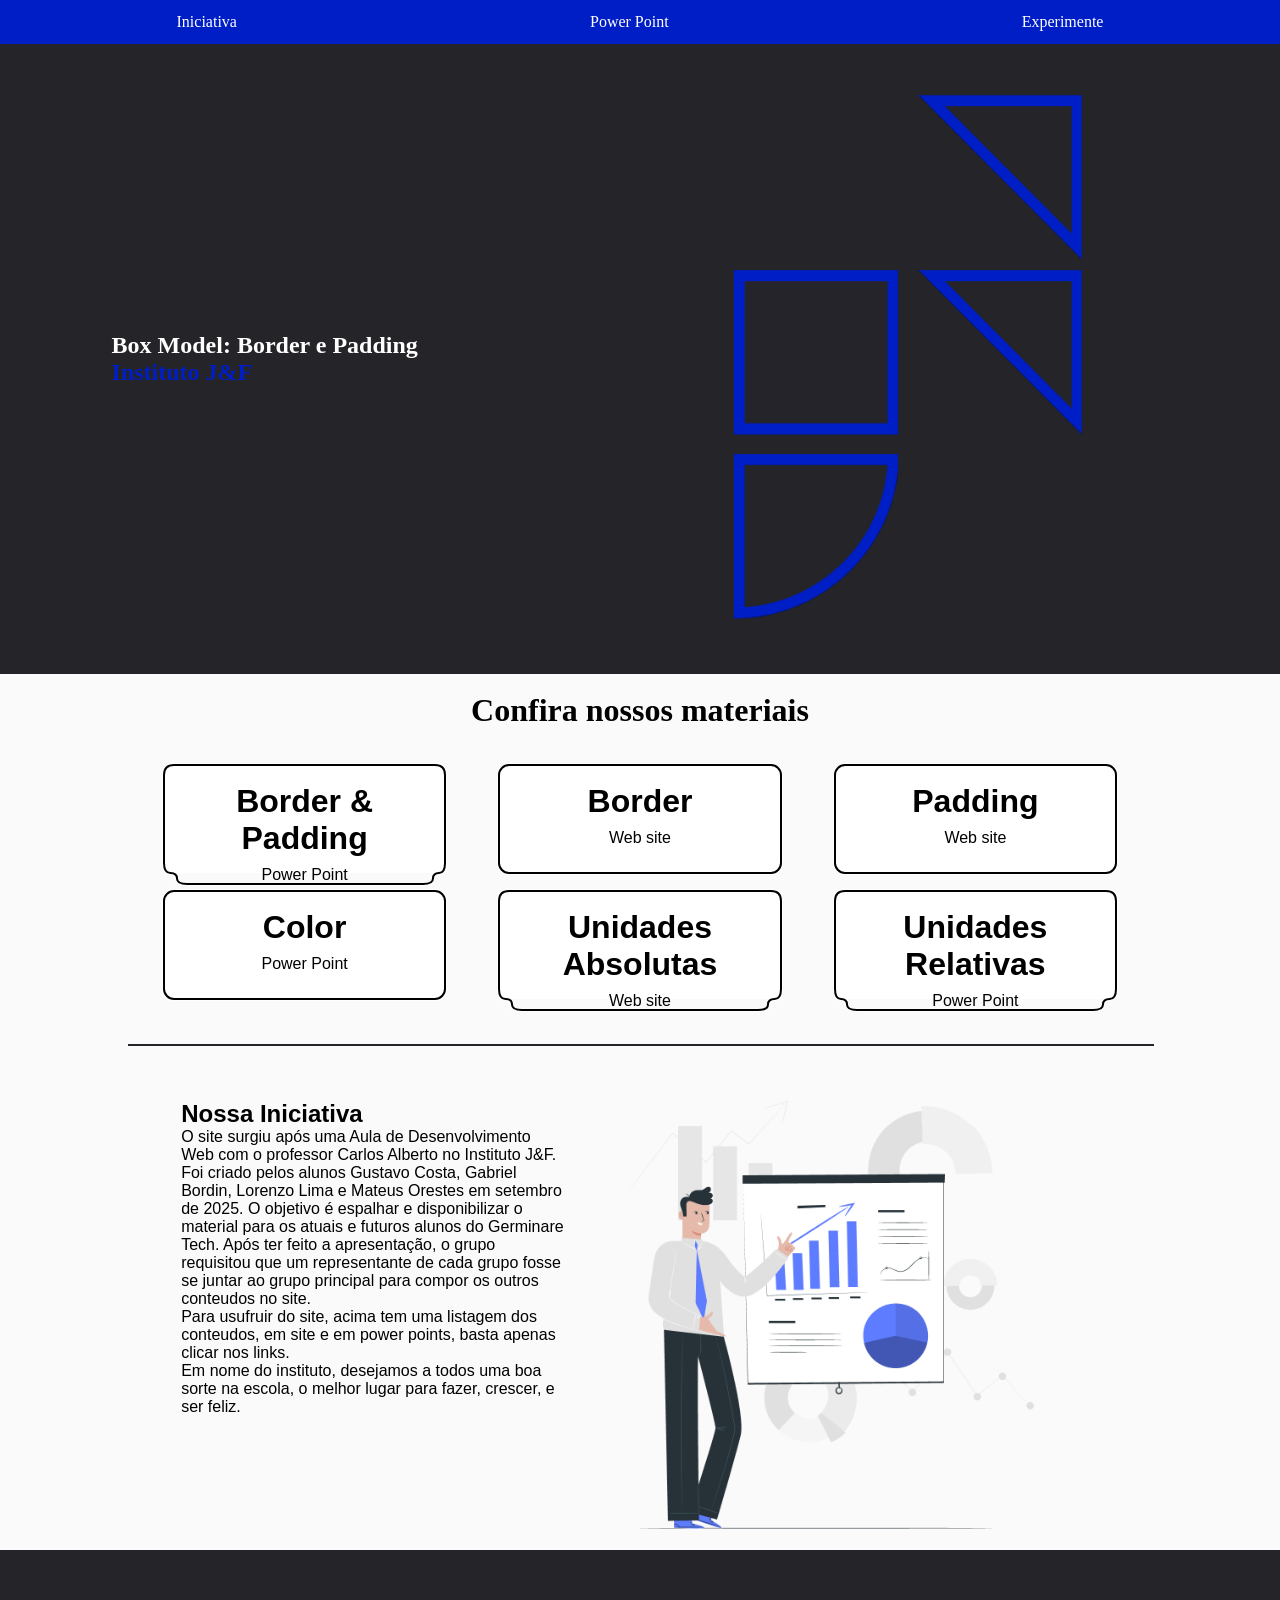
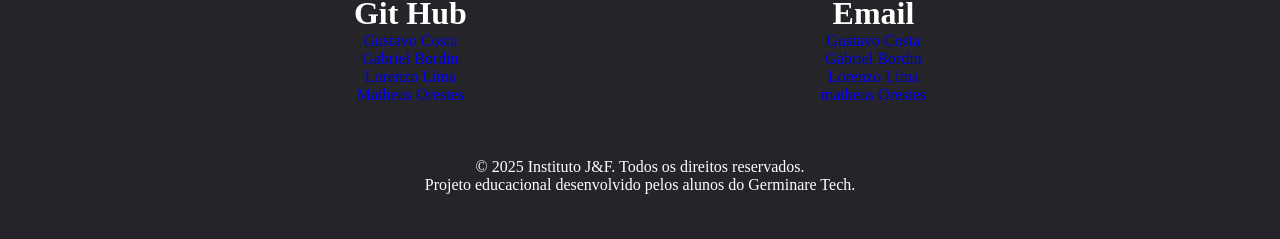
<file: index.html>
<!DOCTYPE html>
<html lang="pt-br">

<head>
    <meta charset="UTF-8">
    <meta name="viewport" content="width=device-width, initial-scale=1.0">
    <link rel="stylesheet" href="default.css">
    <link rel="stylesheet" href="style.css">
    <title>Inicio</title>
</head>

<body>
    <header>
        <nav>
            <ul>
                <li><a href="#iniciativa">Iniciativa</a></li>
                <li><a href="https://institutogerminare-my.sharepoint.com/:p:/g/personal/lorenzo_oliveira_germinare_org_br/EefRxSZo7ddJq3jT7cKulrABxOmjPgnG5teQbaEal_RzrQ?e=M8EFjn" target="_blank">Power Point</a></li>
                <li><a href="#main">Experimente</a></li>
            </ul>
        </nav>
    </header>
    <section id="banner">
        <div id="textoBanner">
            <h1>Box Model: Border e Padding</h1>
            <h2><span id="spanInstituto">Instituto J&F</span></h2>
        </div>

        <img src="img/logoInstituto.png" alt="logo Instituto J&F" id="LogoBanner">
    </section>
    <main id="main">
        <h1>Confira nossos materiais</h1>

        <!-- Materiais Lista -->
        <div id="materiais">
            <!-- Power Point -->
            <div class="material">
                <h1>Border & Padding</h1>
                <p><a href="https://institutogerminare-my.sharepoint.com/:p:/g/personal/lorenzo_oliveira_germinare_org_br/EefRxSZo7ddJq3jT7cKulrABxOmjPgnG5teQbaEal_RzrQ?e=M8EFjn" target="_blank">Power Point</a></p>
            </div>

            <!-- Border Site -->
            <div class="material">
                <h1>Border</h1>
                <p><a href="Border/border.html">Web site</a></p>
            </div>

            <!-- Padding Site -->
            <div class="material">
                <h1>Padding</h1>
                <p><a href="Padding/padding.html">Web site</a></p>
            </div>

            <!-- Color Power Point -->
            <div class="material">
                <h1>Color</h1>
                <p><a href="">Power Point</a></p>
            </div>

            <!-- Unidades Absolutas -->
            <div class="material">
                <h1>Unidades Absolutas</h1>
                <p><a href="https://jonesprado.github.io/unidadesabsolutas.jant/index.html">Web site</a></p>
            </div>

            <!-- Unidades Relativas -->
            <div class="material">
                <h1>Unidades Relativas</h1>
                <p><a href="">Power Point</a></p>
            </div>
        </div>
    </main>
    <hr>
    <section id="iniciativa">
        <div id="iniciativaBlocoTexto">
            <h1>Nossa Iniciativa</h1>
            <p>O site surgiu após uma Aula de Desenvolvimento Web com o professor Carlos Alberto no <span>Instituto
                    J&F</span>. Foi criado pelos alunos Gustavo Costa, Gabriel Bordin, Lorenzo Lima e Mateus Orestes em
                setembro de 2025. O objetivo é espalhar e disponibilizar o material para os atuais e futuros alunos do
                Germinare Tech. Após ter feito a apresentação, o grupo requisitou que um representante de cada grupo
                fosse se juntar ao grupo principal para compor os outros conteudos no site. <br> Para usufruir do site,
                acima tem uma listagem dos conteudos, em site e em power points, basta apenas clicar nos links. <br> Em
                nome do instituto, desejamos a todos uma boa sorte na escola, o melhor lugar para fazer, crescer, e ser
                feliz.</p>
        </div>

        <img src="img/boneco.png" id="imgBoneco">
    </section>
    <footer>
        <div id="linksFooter">
            <div>
                <h1>Git Hub</h1>
                <ul>
                    <li><a href="https://github.com/GustavoCostaAM" target="_blank">Gustavo Costa</a></li>
                    <li><a href="https://github.com/gabriel-c-bordin">Gabriel Bordin</a></li>
                    <li><a href="https://github.com/LorenzoOliveira-git">Lorenzo Lima</a></li>
                    <li><a href="https://github.com/matheus-orestes" target="_blank">Matheus Orestes</a></li>
                </ul>
            </div>
            <div>
                <h1>Email</h1>
                <ul>
                    <li><a href="mailto:gustavo.macal@germinare.org.br" target="_blank">Gustavo Costa</a></li>
                    <li><a href="mailto:gabriel.bordin@germinare.org.br" target="_blank">Gabriel Bordin</a></li>
                    <li><a href="mailto:lorenzo.lima@germinare.org.br" target="_blank">Lorenzo Lima</a></li>
                    <li><a href="mailto:matheus.Orestes@germinare.org.br" target="_blank">matheus Orestes</a></li>
                </ul>
            </div>
        </div>
        <div id="licenses">
            <p>&copy; 2025 Instituto J&F. Todos os direitos reservados.</p>
            <p>Projeto educacional desenvolvido pelos alunos do Germinare Tech.</p>
        </div>
    </footer>
</body>

</html>
</file>
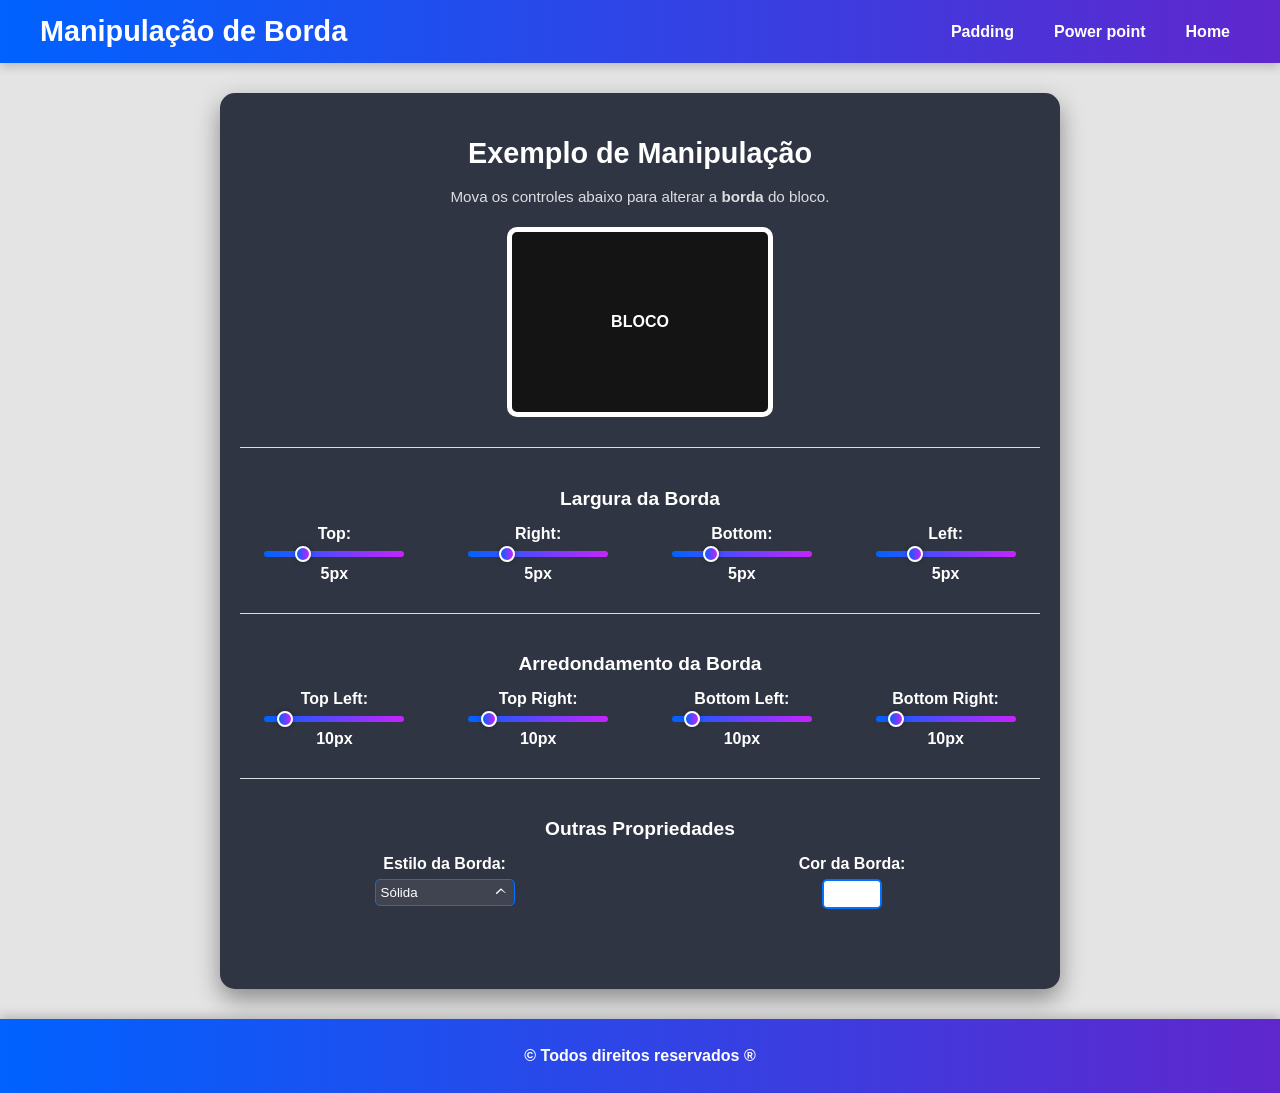
<file: Border/border.html>
<!DOCTYPE html>
<html lang="pt-BR">

<head>
    <meta charset="UTF-8">
    <meta name="viewport" content="width=device-width, initial-scale=1.0">
    <title>Painel de Manipulação de Borda</title>
    <link rel="stylesheet" href="border.css">
</head>

<body>
    <header>
        <div class="header-content">
            <h1>Manipulação de Borda</h1>
            <nav>
                <ul>
                    <li><a target="_blank" href="../Padding/padding.html">Padding</a></li>
                    <li><a target="_blank" href="https://institutogerminare-my.sharepoint.com/:p:/g/personal/lorenzo_oliveira_germinare_org_br/EefRxSZo7ddJq3jT7cKulrABxOmjPgnG5teQbaEal_RzrQ?e=M8EFjn">Power point</a></li>
                    <li><a target="_blank" href="../index.html">Home</a></li>
                </ul>
            </nav>
        </div>
    </header>

    <main id="container">
        <h2>Exemplo de Manipulação</h2>
        <p>Mova os controles abaixo para alterar a <strong>borda</strong> do bloco.</p>

        <div id="blocoManipulacao">
            BLOCO
        </div>
        
        <div class="controls-group">
            <h3>Largura da Borda</h3>
            <div class="controls">
                <label>
                    Top:
                    <input type="range" min="0" max="20" value="5" id="borderTop">
                    <span id="valBorderTop">5px</span>
                </label>
                <label>
                    Right:
                    <input type="range" min="0" max="20" value="5" id="borderRight">
                    <span id="valBorderRight">5px</span>
                </label>
                <label>
                    Bottom:
                    <input type="range" min="0" max="20" value="5" id="borderBottom">
                    <span id="valBorderBottom">5px</span>
                </label>
                <label>
                    Left:
                    <input type="range" min="0" max="20" value="5" id="borderLeft">
                    <span id="valBorderLeft">5px</span>
                </label>
            </div>
        </div>

        <div class="controls-group">
            <h3>Arredondamento da Borda</h3>
            <div class="controls">
                <label>
                    Top Left:
                    <input type="range" min="0" max="100" value="10" id="borderRadiusTopLeft">
                    <span id="valBorderRadiusTopLeft">10px</span>
                </label>
                <label>
                    Top Right:
                    <input type="range" min="0" max="100" value="10" id="borderRadiusTopRight">
                    <span id="valBorderRadiusTopRight">10px</span>
                </label>
                <label>
                    Bottom Left:
                    <input type="range" min="0" max="100" value="10" id="borderRadiusBottomLeft">
                    <span id="valBorderRadiusBottomLeft">10px</span>
                </label>
                <label>
                    Bottom Right:
                    <input type="range" min="0" max="100" value="10" id="borderRadiusBottomRight">
                    <span id="valBorderRadiusBottomRight">10px</span>
                </label>
            </div>
        </div>

        <div class="controls-group">
            <h3>Outras Propriedades</h3>
            <div class="controls">
                <label>
                    Estilo da Borda:
                    <select id="borderStyle">
                        <option value="solid">Sólida</option>
                        <option value="dashed">Tracejada</option>
                        <option value="dotted">Pontilhada</option>
                        <option value="double">Dupla</option>
                        <option value="groove">Relevo (Groove)</option>
                        <option value="ridge">Relevo (Ridge)</option>
                        <option value="inset">Embutida (Inset)</option>
                        <option value="outset">Saliente (Outset)</option>
                    </select>
                </label>

                <label>
                    Cor da Borda:
                    <input type="color" id="borderColor" value="#FFFFFF">
                </label>
            </div>
        </div>
    </main>

    <footer>
        <p>&copy; Todos direitos reservados &reg;</p>
    </footer>

    <script src="border.js"></script>
</body>

</html>
</file>
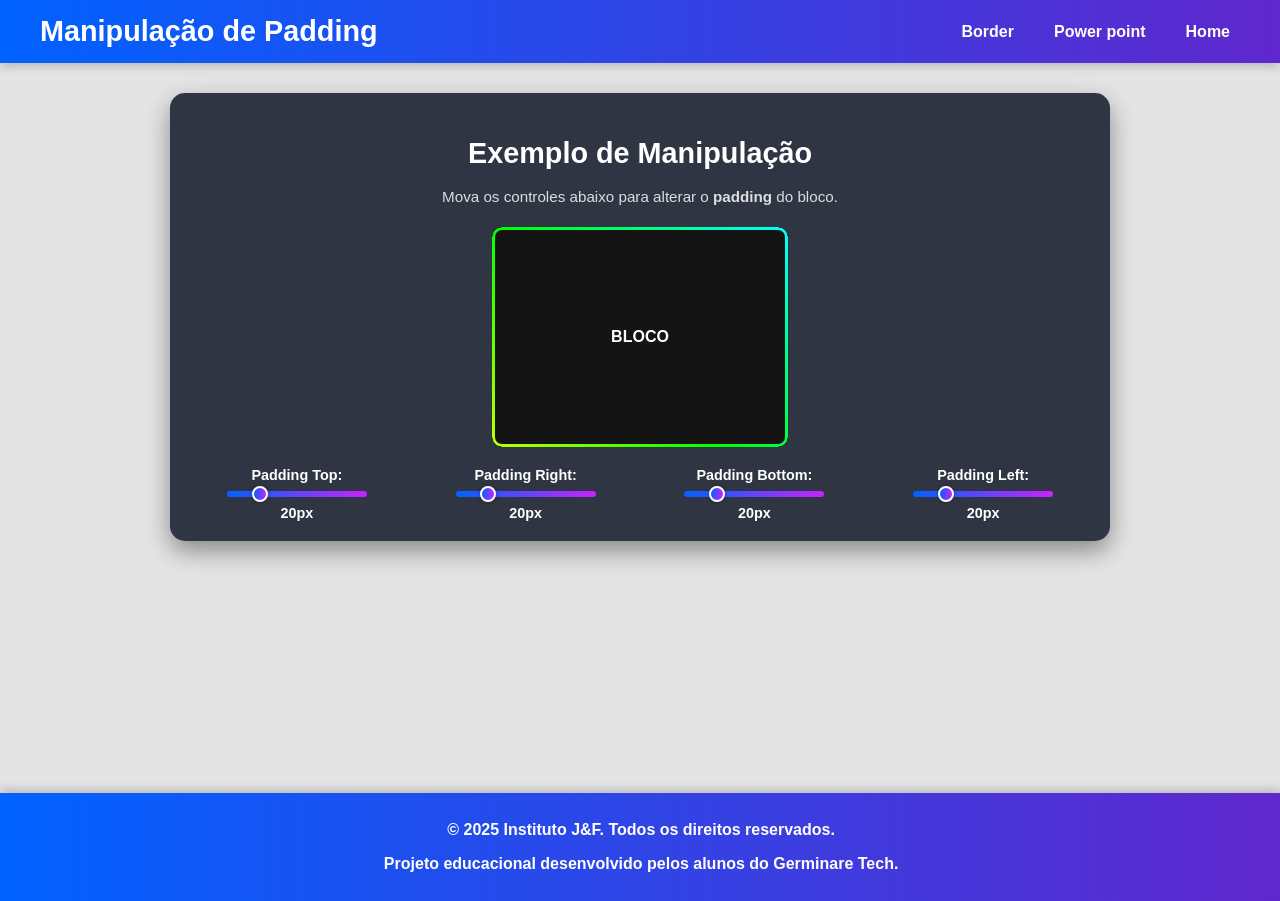
<file: Padding/padding.html>
<!DOCTYPE html>
<html lang="pt-BR">

<head>
    <meta charset="UTF-8">
    <meta name="viewport" content="width=device-width, initial-scale=1.0">
    <title>Painel de Manipulação</title>
    <link rel="stylesheet" href="padding.css">
</head>

<body>
    <header>
        <div class="header-content">
            <h1>Manipulação de Padding</h1>
            <nav>
                <ul>
                    <li><a target="_blank" href="../Border/border.html">Border</a></li>
                    <li><a target="_blank"
                            href="https://institutogerminare-my.sharepoint.com/:p:/g/personal/lorenzo_oliveira_germinare_org_br/EefRxSZo7ddJq3jT7cKulrABxOmjPgnG5teQbaEal_RzrQ?e=M8EFjn">Power
                            point</a></li>
                    <li><a target="_blank" href="../index.html">Home</a></li>
                </ul>
            </nav>
        </div>
    </header>

    <main>
        <div id="container">
            <h2>Exemplo de Manipulação</h2>
            <p>Mova os controles abaixo para alterar o <strong>padding</strong> do bloco.</p>

            <div id="blocoManipulacao">
                BLOCO
            </div>

            <div class="controls">
                <label>
                    Padding Top:
                    <input type="range" min="0" max="100" value="20" id="paddingTop">
                    <span id="valTop">20px</span>
                </label>
                <label>
                    Padding Right:
                    <input type="range" min="0" max="100" value="20" id="paddingRight">
                    <span id="valRight">20px</span>
                </label>
                <label>
                    Padding Bottom:
                    <input type="range" min="0" max="100" value="20" id="paddingBottom">
                    <span id="valBottom">20px</span>
                </label>
                <label>
                    Padding Left:
                    <input type="range" min="0" max="100" value="20" id="paddingLeft">
                    <span id="valLeft">20px</span>
                </label>
            </div>
        </div>
    </main>

    <footer>
        <p>&copy; 2025 Instituto J&F. Todos os direitos reservados.</p>
        <p>Projeto educacional desenvolvido pelos alunos do Germinare Tech.</p>
    </footer>

    <script src="padding.js"></script>
</body>

</html>
</file>
<file: default.css>
* {
    margin: 0;
    padding: 0;
}

/* header */
header {
    background-color: #001EC5;
}

header>nav {
    padding-top: 1vw;
    padding-bottom: 1vw;
}

header>nav>ul {
    display: flex;
    justify-content: space-around;

    list-style-type: none;
}

header>nav>ul>li>a {
    text-decoration: none;
    color: white;
}

/* Main */
main {
    display: flex;
    justify-content: center;
}

.divMain {
    background-color: lightblue;

    width: 60vw;
    margin-top: 10vh;
    margin-bottom: 10vh;

    text-align: center;
}

/* Footer */
footer {
    background-color: #242429;
    color: white;

    padding-top: 5vh;
    padding-bottom: 5vh;
    text-align: center;
}

#linksFooter {
    display: flex;
    justify-content: space-evenly;
}

#linksFooter>div>ul>li>a {
    text-decoration: none;
}

#linksFooter>div>ul {
    list-style-type: none;
}
#licenses{
    margin-top: 6vh;
}
</file>
<file: style.css>
*{
    margin: 0;
    padding: 0;
}

body{
    background-color: #FAFAFA;
}

/* Editando Section do Banner */

#banner > *{
    color: white;
}
#banner{
    display: flex;
    background-color: #242429;
    justify-content: space-around;

    height: 70vh;
}
#textoBanner{
    align-self: center;
}
#spanInstituto{
    color: #001EC6;
}
#LogoBanner{
    margin-top: 5vh;
    margin-bottom: 5vh;
}

/* Editando Main de Materiais */
main > *{
    color: black;
}
main{
    padding-top: 2vh;
    background-color: #FAFAFA;
    
    display: flex;
    flex-direction: column;
    align-items: center;

    gap: 4vh;
}

#materiais{
    width: 80vw;

    display: flex;
    flex-wrap: wrap;
    justify-content: space-evenly;
    gap: 2vh;
}

.material{
    padding-top: 1vh;
    padding-right: 1vw;
    padding-left: 1vw;
    padding-bottom: 1vh;

    width: 20vw;

    background-color: #FFFFFF;

    text-align: center;
    border-radius: 10px;
    height: 10vh;

    outline: auto black;
}
.material > p > a{
    text-decoration: none;
    color: black;
    font-family: sans-serif;
}
.material > h1{
    font-family: sans-serif;
    font-size: 2em;

    margin-top: 1vh;
}
.material > p {
    margin-top: 1vh;
}

/* editando a linha <hr> */
hr{
    margin-top: 5vh;
    width: 80vw;
    margin-left: 10vw;
    border-width: 0.1em;
    border-style: solid;
    border-color: #242429;
}


/* mudando sec iniciativa */
#iniciativa{
    display: flex;
    background-color: #FAFAFA;
    justify-content: space-evenly;
    width: 80vw;
    margin: 0 auto;
    margin-top: 6vh;
    height: 50vh;
}

#iniciativaBlocoTexto{
    width: 30vw;
}

#iniciativaBlocoTexto > h1{
    text-align: left;
    font-family: sans-serif;
}
#iniciativaBlocoTexto > p{
    font-family: sans-serif;
}
</file>
<file: Border/border.css>
body {
    font-family: 'Segoe UI', Arial, sans-serif;
    background: #e4e4e4;
    margin: 0;
    padding: 0;
    color: #fff;
}

header {
    background: linear-gradient(90deg, #0062ff, #5f27cd);
    padding: 15px;
    box-shadow: 0 3px 10px rgba(0, 0, 0, 0.2);
    color: white;
    font-weight: bold;
}

.header-content {
    display: flex;
    justify-content: space-between;
    align-items: center;
    max-width: 1200px;
    margin: 0 auto;
    padding: 0 20px;
}

header h1 {
    font-size: 1.8rem;
    margin: 0;
}

header nav ul {
    list-style: none;
    margin: 0;
    padding: 0;
    display: flex;
    gap: 20px;
}

header nav a {
    color: white;
    text-decoration: none;
    font-size: 1rem;
    padding: 5px 10px;
    border-radius: 5px;
    transition: background-color 0.3s ease;
}

header nav a:hover {
    background-color: rgba(255, 255, 255, 0.2);
}

footer {
    background: linear-gradient(90deg, #0062ff, #5f27cd);
    text-align: center;
    padding: 12px;
    color: rgb(255, 255, 255);
    font-weight: bold;
    box-shadow: 0 -3px 10px rgba(0, 0, 0, 0.2);
    /* position: fixed; */
    bottom: 0;
    left: 0;
    width: 98.5;
}

#container {
    max-width: 800px;
    margin: 30px auto;
    padding: 20px;
    background: #2f3542;
    border-radius: 15px;
    box-shadow: 0 10px 25px rgba(0,0,0,0.4);
    text-align: center;
    padding-bottom: 80px;
}

#container h2 {
    margin-bottom: 10px;
    font-size: 1.8rem;
    font-weight: 700;
}

#container p {
    font-size: 0.95rem;
    line-height: 1.6;
    color: #dcdde1;
}

#blocoManipulacao {
    margin: 2vh auto;
    width: 20vw;
    height: 20vh;
    text-align: center;
    align-content: center;
    background-color: rgb(20, 20, 20);
    position: relative;
    color: white;
    font-weight: bold;
    z-index: 1;
    
    /* Essa parte que o js muda */
    border-style: solid;
    border-color: white; 
    border-width: 5px;
    border-radius: 10px;
}

.controls-group {
    margin-top: 30px;
    padding-top: 20px;
    border-top: 1px solid #dcdde1;
}

.controls-group h3 {
    font-size: 1.2rem;
    margin-bottom: 15px;
    color: white;
}

.controls {
    display: flex;
    justify-content: space-around;
    flex-wrap: wrap;
    gap: 15px;
}

.controls label {
    font-weight: bold;
    color: #fff;
    display: flex;
    flex-direction: column;
    align-items: center;
    gap: 6px;
}

.controls select,
.controls input[type="color"] {
    width: 140px;
    padding: 5px;
    border-radius: 5px;
    border: 1px solid #0072ff;
    background-color: #3f4450;
    color: white;
    appearance: none;
}

.controls select {
    background-image: url('data:image/svg+xml;charset=US-ASCII,%3Csvg%20xmlns%3D%22http%3A%2F%2Fwww.w3.org%2F2000%2Fsvg%22%20width%3D%22292.4%22%20height%3D%22292.4%22%3E%3Cpath%20fill%3D%22%23ffffff%22%20d%3D%22M287%20166.9c-4.3%204.3-9.5%206.5-15%206.5s-10.7-2.2-15-6.5L146.2%2089.8l-110.8%20111.1c-4.3%204.3-9.5%206.5-15%206.5s-10.7-2.2-15-6.5c-8.7-8.7-8.7-22.7%200-31.5L131.1%2049.9c4.3-4.3%209.5-6.5%2015-6.5s10.7%202.2%2015%206.5l141.2%20141.2c8.7%208.7%208.7%2022.7%200%2031.5z%22%2F%3E%3C%2Fsvg%3E');
    background-repeat: no-repeat;
    background-position: right 8px center;
    background-size: 10px;
}

.controls select:focus {
    outline: none;
    box-shadow: 0 0 0 2px #00c6ff;
}

.controls input[type="color"] {
    -webkit-appearance: none;
    -moz-appearance: none;
    appearance: none;
    width: 60px;
    height: 30px;
    border: none;
    background: transparent;
    cursor: pointer;
    padding: 0;
}

.controls input[type="color"]::-webkit-color-swatch-wrapper {
    padding: 0;
}

.controls input[type="color"]::-webkit-color-swatch {
    border: 2px solid #0072ff;
    border-radius: 5px;
}

.controls input[type="color"]::-moz-color-swatch-wrapper {
    padding: 0;
}

.controls input[type="color"]::-moz-color-swatch {
    border: 2px solid #0072ff;
    border-radius: 5px;
}

.controls input[type="range"] {
    width: 140px;
    appearance: none;
    height: 6px;
    border-radius: 5px;
    background: linear-gradient(90deg, #0062ff, #c723fd);
    outline: none;
    cursor: pointer;
}

.controls input[type="range"]::-webkit-slider-thumb {
    appearance: none;
    width: 16px;
    height: 16px;
    background: linear-gradient(90deg, #0062ff, #c723fd);
    border-radius: 50%;
    border: 2px solid #ffffff;
    box-shadow: 0 0 5px rgba(0, 0, 0, 0.3);
    cursor: pointer;
}
</file>
<file: Padding/padding.css>
body {
    font-family: 'Segoe UI', Arial, sans-serif;
    background: linear-gradient(180deg, #f4f6f9, #dfe4ea);
    margin: 0;
    padding: 0;
    color: #fff;
    background: #e4e4e4;
}

header {
    background: linear-gradient(90deg, #0062ff, #5f27cd);
    padding: 15px;
    box-shadow: 0 3px 10px rgba(0, 0, 0, 0.2);
    color: white;
    font-weight: bold;
}

.header-content {
    display: flex;
    justify-content: space-between;
    align-items: center;
    max-width: 1200px; 
    margin: 0 auto;
    padding: 0 20px; 
}

header h1 {
    font-size: 1.8rem;
    margin: 0;
}

header nav ul {
    list-style: none; 
    margin: 0;
    padding: 0;
    display: flex;
    gap: 20px; 
}

header nav a {
    color: white;
    text-decoration: none; 
    font-size: 1rem;
    padding: 5px 10px;
    border-radius: 5px;
    transition: background-color 0.3s ease;
}

header nav a:hover {
    background-color: rgba(255, 255, 255, 0.2); 
}

footer {
    background: linear-gradient(90deg, #0062ff, #5f27cd);
    text-align: center;
    padding: 15px;
    color: white;
    font-weight: bold;
    box-shadow: 0 3px 10px rgba(0,0,0,0.2);
}

main{
    height:700px;
}

#container {
    max-width: 900px;
    margin: 30px auto;
    padding: 20px;
    background: #2f3542;
    border-radius: 15px;
    box-shadow: 0 10px 25px rgba(0,0,0,0.4);
    text-align: center;
}

#container h2 {
    margin-bottom: 10px;
    font-size: 1.8rem;
    font-weight: 700;
}

#container p {
    font-size: 0.95rem;
    line-height: 1.6;
    color: #dcdde1;
}

#blocoManipulacao {
    margin: 2vh auto;
    width: 20vw; 
    height: 20vh; 
    text-align: center;
    align-content: center;
    background-color: rgb(20, 20, 20);
    border-radius: 10px;
    position: relative;
    color: white;
    font-weight: bold;
    z-index: 1;
    overflow: hidden;
}


#blocoManipulacao::after {
    content: "";
    position: absolute;
    top: 0;
    left: 0;
    right: 0;
    bottom: 0;
    border-radius: 10px;
    padding: 3px;
    background: linear-gradient(45deg, red, orange, yellow, lime, cyan, blue, magenta, red);
    background-size: 400% 400%;
    animation: bordaAnimada 5s linear infinite;

    -webkit-mask: 
        linear-gradient(#fff 0 0) content-box, 
        linear-gradient(#fff 0 0);
    -webkit-mask-composite: xor;
            mask-composite: exclude;
    z-index: -1;
}



.controls {
    display: flex;
    justify-content: space-around;
    flex-wrap: wrap;
    margin-top: 20px;
    gap: 15px;
}

.controls label {
    font-size: 0.9rem;
    font-weight: bold;
    color: #fff;
    display: flex;
    flex-direction: column;
    align-items: center;
    gap: 6px;
}

.controls input[type="range"] {
    width: 140px;
    appearance: none;
    height: 6px;
    border-radius: 5px;
    background: linear-gradient(90deg, #0062ff, #c723fd);
    outline: none;
    cursor: pointer;
}

.controls input[type="range"]::-webkit-slider-thumb {
    appearance: none;
    width: 16px;
    height: 16px;
    background: linear-gradient(90deg, #0062ff, #c723fd);
    border-radius: 50%;
    border: 2px solid #ffffff;
    box-shadow: 0 0 5px rgba(0,0,0,0.3);
    cursor: pointer;
}

footer {
    background: linear-gradient(90deg, #0062ff, #5f27cd);
    text-align: center;
    padding: 12px;
    color: rgb(255, 255, 255);
    box-shadow: 0 -3px 10px rgba(0,0,0,0.2);
    position: relative;
    bottom: 0;
    left: 0;
    width: 98.3%;
}

@keyframes bordaAnimada {
    0% {
        background-position: 0% 50%;
    }
    50% {
        background-position: 100% 50%;
    }
    100% {
        background-position: 0% 50%;
    }
}

#blocoManipulacao::after {
    content: "";
    position: absolute;
    top: 0;
    left: 0;
    right: 0;
    bottom: 0;
    border-radius: 10px;
    padding: 3px;
    background: linear-gradient(45deg, red, orange, yellow, lime, cyan, blue, magenta, red);
    background-size: 400% 400%;
    animation: bordaAnimada 5s linear infinite;
    
    -webkit-mask: 
        linear-gradient(#fff 0 0) content-box, 
        linear-gradient(#fff 0 0);
    -webkit-mask-composite: xor;
            mask-composite: exclude;
    z-index: -1;
}
</file>
